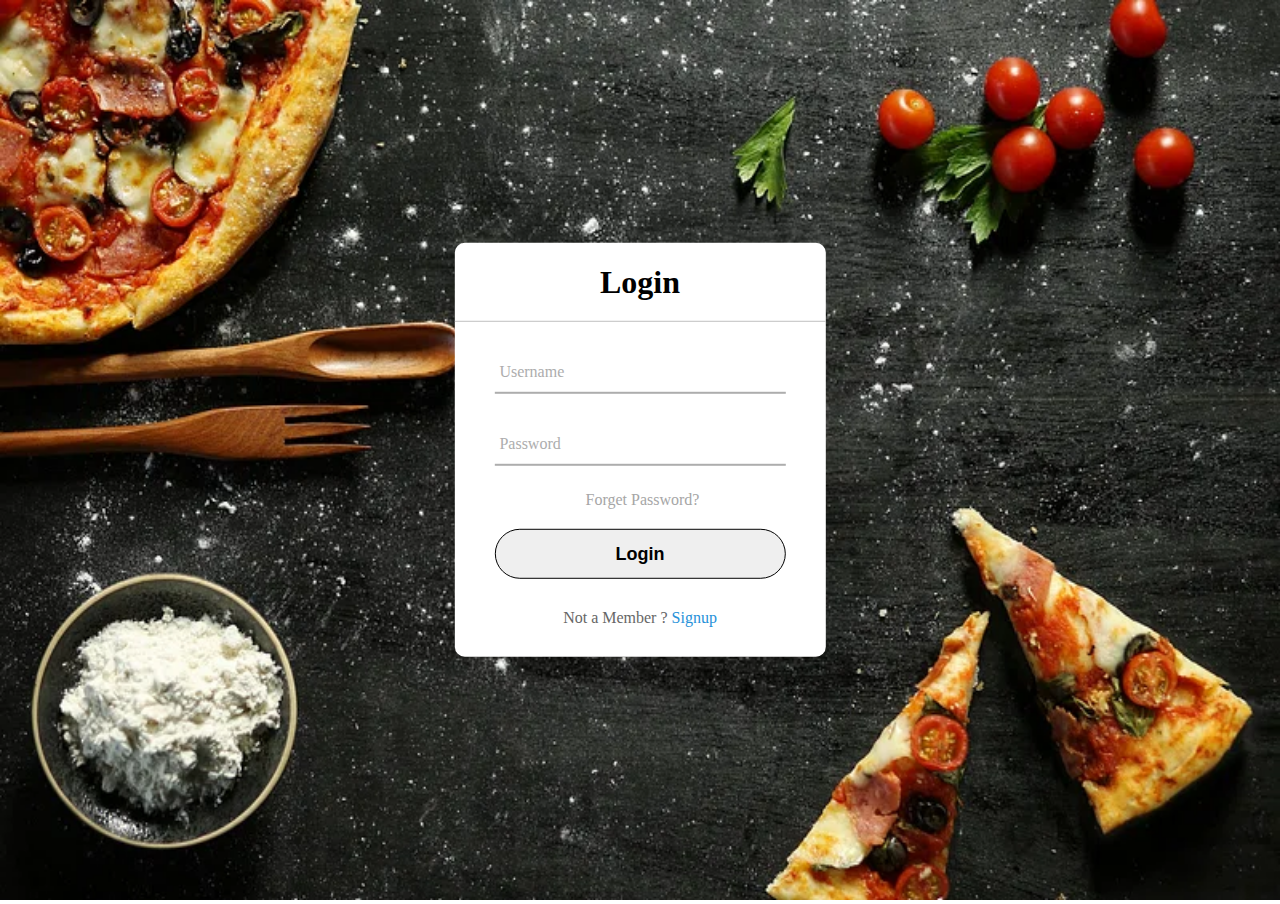
<file: login.html>
<!DOCTYPE html>
<html lang="en">
<head>
    <meta charset="UTF-8">
    <meta name="viewport" content="width=device-width, initial-scale=1.0">
    <title>document</title>

    <style>
      
      body{
    margin: 0;
    padding: 0;
    font-family: Roboto;
    background-repeat: no-repeat;
    background-size: cover;
    color: black;
    height: 100vh;
    overflow: hidden;
  }
  .center{
    position: absolute;
    top: 50%;
    left: 50%;
    transform: translate(-50%, -50%);
    width: 29vw;
    background: white;
    border-radius: 10px;
  }
  
  .center h1{
    text-align: center;
    padding: 0 0 20px 0;
    border-bottom: 1px solid silver;
  }
  
  .center form{
    padding: 0 40px;
    box-sizing: border-box;
  }
  
  form .txt_field{
    position: relative;
    border-bottom: 2px solid #adadad;
    margin: 30px 0;
  }
  
  .txt_field input{
    width: 100%;
    padding: 0 5px;
    height: 40px;
    font-size: 16px;
    border: none;
    background: none;
    outline: none;
  }
  
  .txt_field label{
    position: absolute;
    top: 50%;
    left: 5px;
    color: #adadad;
    transform: translateY(-50%);
    font-size: 16px;
    pointer-events: none;
  }
  
  .txt_field span::before{
    content: '';
    position: absolute;
    top: 40px;
    left: 0;
    width: 0px;
    height: 2px;
    background: #2691d9;
    transition: .5s;
  }
  
  .txt_field input:focus ~ label,
  .txt_field input:valid ~ label{
    top: -5px;
    color: #2691d9;
  }
  
  .txt_field input:focus ~ span::before,
  .txt_field input:Valid ~ span::before{
    width: 100%;
  }
  
  .pass{
    text-align: center;
    margin: -5px 0 20px 5px;
    color: #a6a6a6;
    cursor: pointer;
  }
  
  .pass:hover{
    text-decoration: underline;
  }
  
  input[type="Submit"]{
    width: 100%;
    height: 50px;
    border: 1px solid;
    border-radius: 25px;
    font-size: 18px;
    font-weight: 700;
    cursor: pointer;
  
  }
  
  input[type="Submit"]:hover{
    background: #77b5df;
    color: #738d9e;
    transition: .5s;
  }
  
  .signup_link{
    margin: 30px 0;
    text-align: center;
    font-size: 16px;
    color: #666666;
  }
  
  .signup_link a{
    color: #2691d9;
    text-decoration: none;
  }
  
  .signup_link a:hover{
    text-decoration: underline;
  }
  
  .HomeAbout{
    width: 100vw;
    height: 25vh;
  }
    </style>
</head>
<body>
     <img src="k.webp" height="100%" width="100%">
    <div class="center">
        <div class="center">
            <h1>Login</h1>
          <form action="" method="POST">
              <div class="txt_field">
                  <input type="text" name="text" required>
                  <span></span>
                  <label>Username</label>
              </div>
              <div class="txt_field">
                  <input type="password" name="password" required>
                  <span></span>
                  <label>Password</label>
              </div>
              <div class="pass">Forget Password?</div>
              <input name="submit" type="Submit" value="Login" >
              <div class="signup_link">
                  Not a Member ? <a href="signup.html">Signup</a>
              </div>
          </form>
      </div>
    </div>
</body>
</html>
</file>
